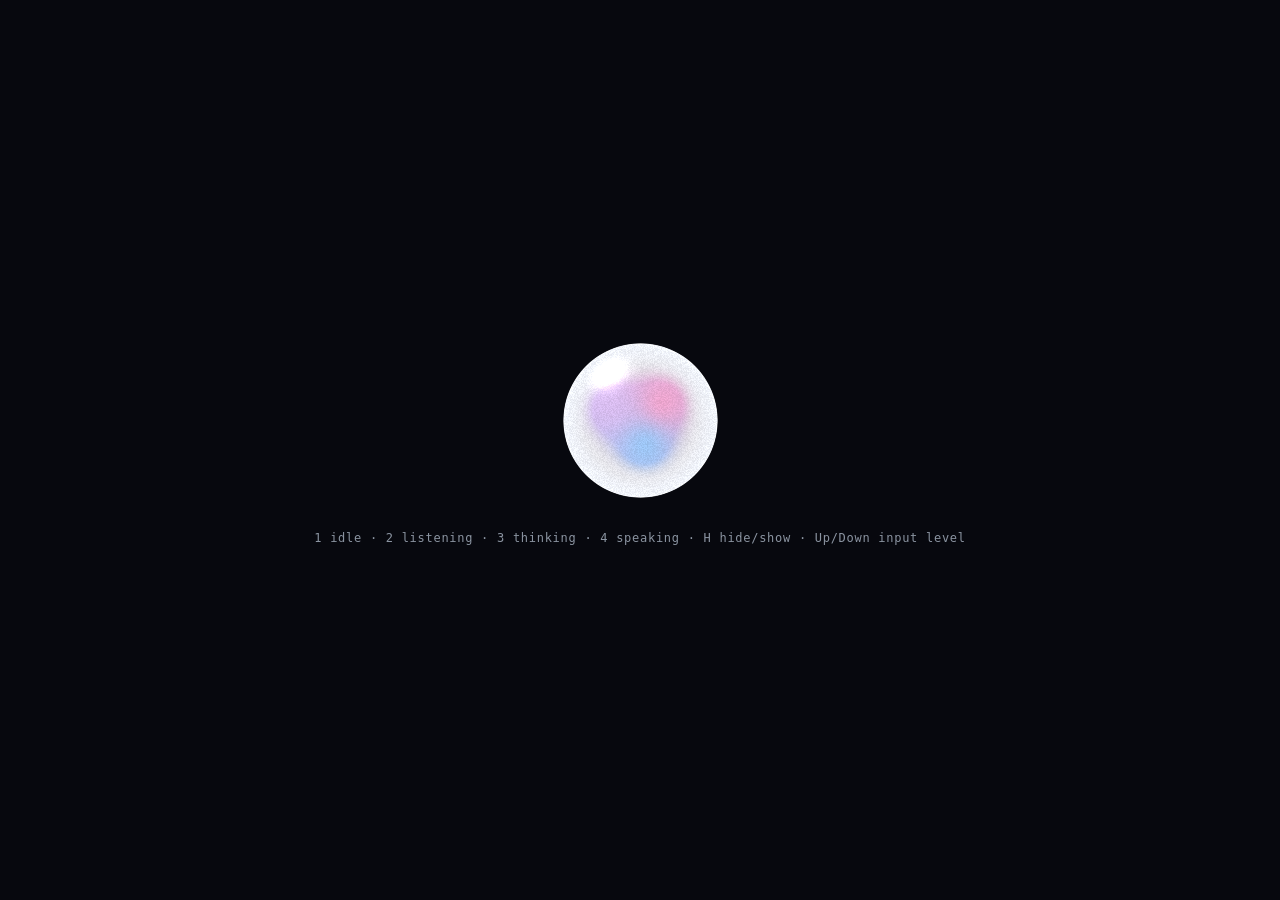
<file: orb/demo.html>
<!doctype html>
<html lang="en">
  <head>
    <meta charset="utf-8" />
    <meta name="viewport" content="width=device-width, initial-scale=1" />
    <title>AI-Orb plain JS</title>
    <style>
      html, body { margin: 0; height: 100%; background: #07080e; color: #8b94a1; font: 14px/1.5 system-ui, sans-serif; }
      body { display: flex; flex-direction: column; align-items: center; justify-content: center; gap: 1.5rem; }
      #orb { display: flex; align-items: center; justify-content: center; }
      .keys { font: 12px ui-monospace, monospace; letter-spacing: 0.06em; }
    </style>
  </head>
  <body data-theme="dark">
    <div id="orb"></div>
    <p class="keys">1 idle · 2 listening · 3 thinking · 4 speaking · H hide/show · Up/Down input level</p>

    <!-- Built by `npm run build:lib`. Exposes window.AIOrb. -->
    <script src="ai-orb.js"></script>
    <script>
      // The JSON exported from the playground. Loaded from a file so the look
      // can change without touching code; falls back to library defaults.
      function loadConfig() {
        return fetch("orb.config.json")
          .then(function (r) { return r.ok ? r.json() : {} })
          .catch(function () { return {} })
      }

      loadConfig().then(function (config) {
        // Your speech recogniser feeds this; here the arrow keys do.
        var inputLevel = 0

        var orb = AIOrb.createOrb(document.getElementById("orb"), Object.assign({}, config, {
          state: "idle",
          inputLevel: function () { return inputLevel },
        }))

        // Map the recogniser's phases onto orb states, e.g.
        //   recognition.onstart  -> orb.setState("listening")
        //   onspeechend          -> orb.setState("thinking")    // recognising
        //   onresult             -> orb.setState("speaking")    // heard
        //   onend                -> orb.hide()
        var states = { "1": "idle", "2": "listening", "3": "thinking", "4": "speaking" }
        window.addEventListener("keydown", function (e) {
          if (states[e.key]) orb.setState(states[e.key])
          else if (e.key === "h" || e.key === "H") orb.visible ? orb.hide() : orb.show()
          else if (e.key === "ArrowUp") inputLevel = Math.min(1, inputLevel + 0.1)
          else if (e.key === "ArrowDown") inputLevel = Math.max(0, inputLevel - 0.1)
        })

        window.orb = orb // for poking at in devtools
      })
    </script>
  </body>
</html>
</file>
